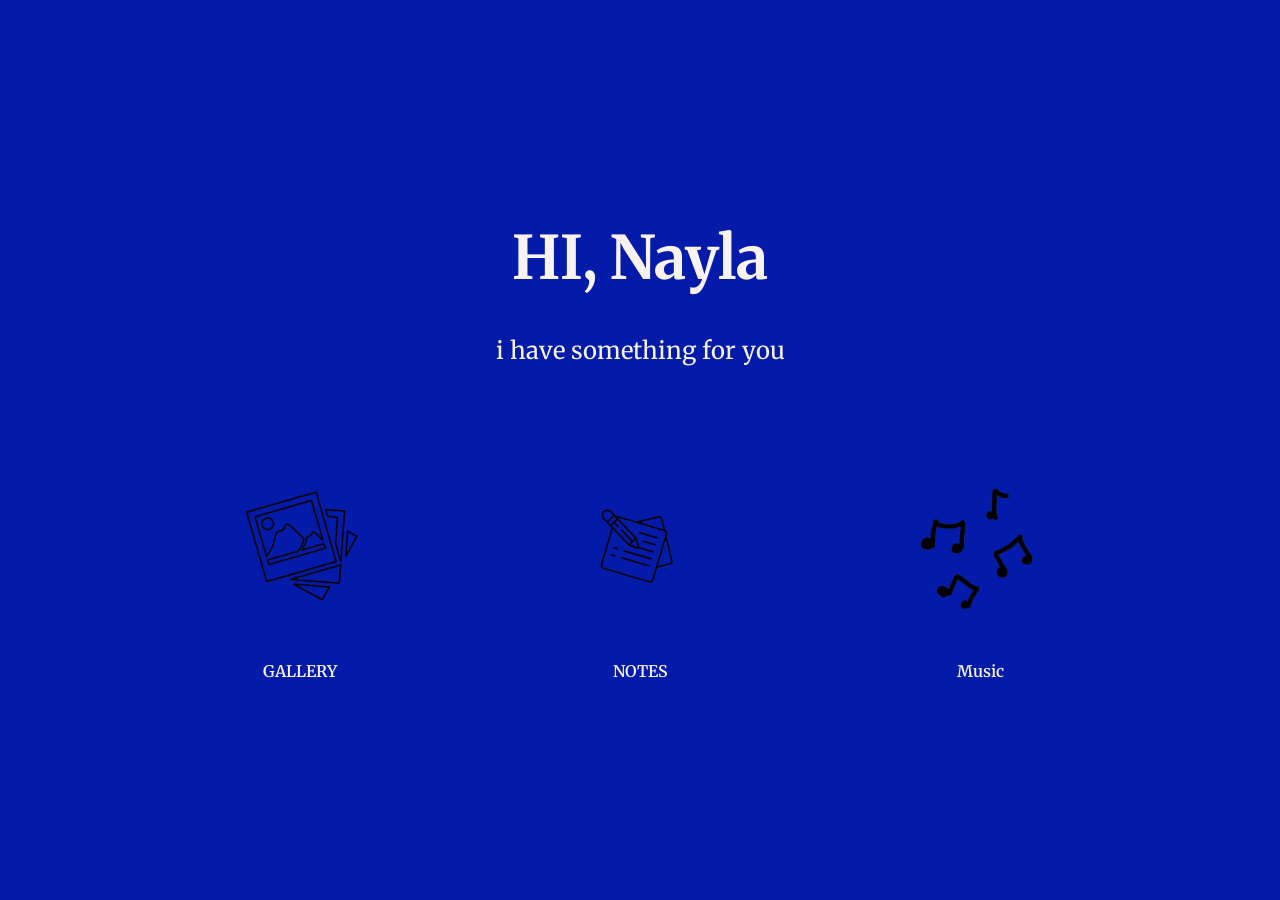
<file: index.html>
<!doctype html>
<html lang="en">
  <head>
    <meta charset="UTF-8" />
    <meta name="viewport" content="width=device-width, initial-scale=1.0" />
    <title>For You</title>
    <link rel="preconnect" href="https://fonts.googleapis.com" />
    <link rel="preconnect" href="https://fonts.gstatic.com" crossorigin />
    <link
      href="https://fonts.googleapis.com/css2?family=Google+Sans:ital,opsz,wght@0,17..18,400..700;1,17..18,400..700&family=Merriweather:ital,opsz,wght@0,18..144,300..900;1,18..144,300..900&display=swap"
      rel="stylesheet"
    />
    <link rel="stylesheet" href="style.css" />
  </head>
  <body>
    <h1>HI, Nayla</h1>
    <p class="sub">i have something for you</p>
    <div class="icon-group">
      <div class="icon-item" onclick="goToPage2()">
        <img src="assets/GALLERY.png" alt="Gallery" />
        <span class="icon-label">GALLERY</span>
      </div>
      <div class="icon-item" onclick="goToNotes()">
        <img src="assets/NOTES.png" alt="Notes" />
        <span class="icon-label">NOTES</span>
      </div>
      <div class="icon-item" onclick="goToMusic()">
        <img src="assets/BMW.png" alt="BMW Logo" />
        <span class="icon-label">Music</span>
      </div>
    </div>
    <script src="script.js"></script>
  </body>
</html>
</file>
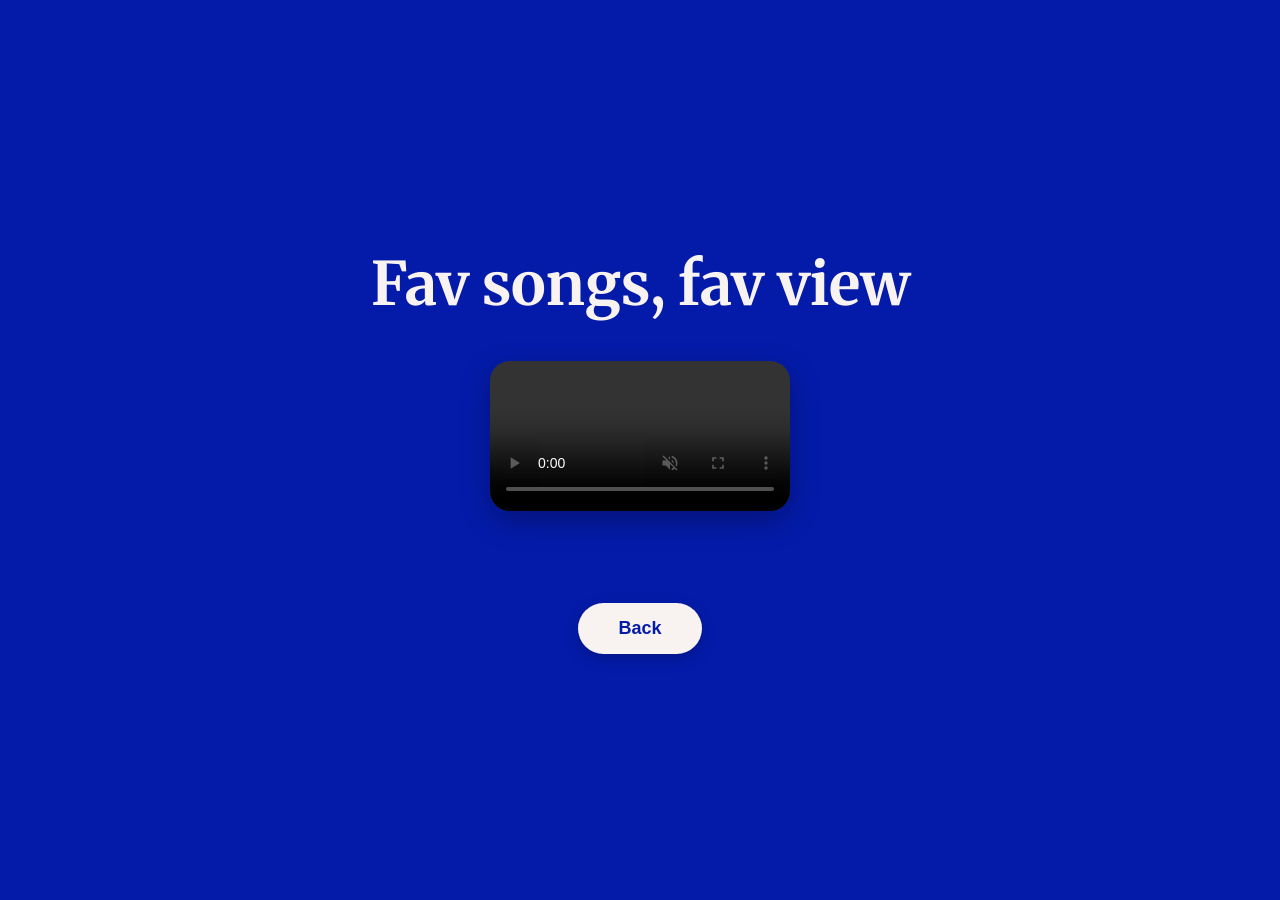
<file: music.html>
<!doctype html>
<html lang="en">
  <head>
    <meta charset="UTF-8" />
    <meta name="viewport" content="width=device-width, initial-scale=1.0" />
    <title>Music</title>
    <link rel="preconnect" href="https://fonts.googleapis.com" />
    <link rel="preconnect" href="https://fonts.gstatic.com" crossorigin />
    <link
      href="https://fonts.googleapis.com/css2?family=Google+Sans:ital,opsz,wght@0,17..18,400..700;1,17..18,400..700&family=Merriweather:ital,opsz,wght@0,18..144,300..900;1,18..144,300..900&display=swap"
      rel="stylesheet"
    />
    <link rel="stylesheet" href="style.css" />
  </head>
  <body>
    <h1>Fav songs, fav view</h1>
    <div
      class="content"
      style="
        display: flex;
        flex-direction: column;
        align-items: center;
        gap: 20px;
      "
    >
      <div style="width: 100%; max-width: 800px">
        <video
          src="assets/music.mp4"
          controls
          autoplay
          loop
          muted
          width="100%"
          style="
            border-radius: 20px;
            box-shadow: 0 10px 30px rgba(0, 0, 0, 0.3);
          "
        ></video>
      </div>
    </div>
    <div class="back-btn">
      <button onclick="goBack()">Back</button>
    </div>
    <script src="script.js"></script>
  </body>
</html>
</file>
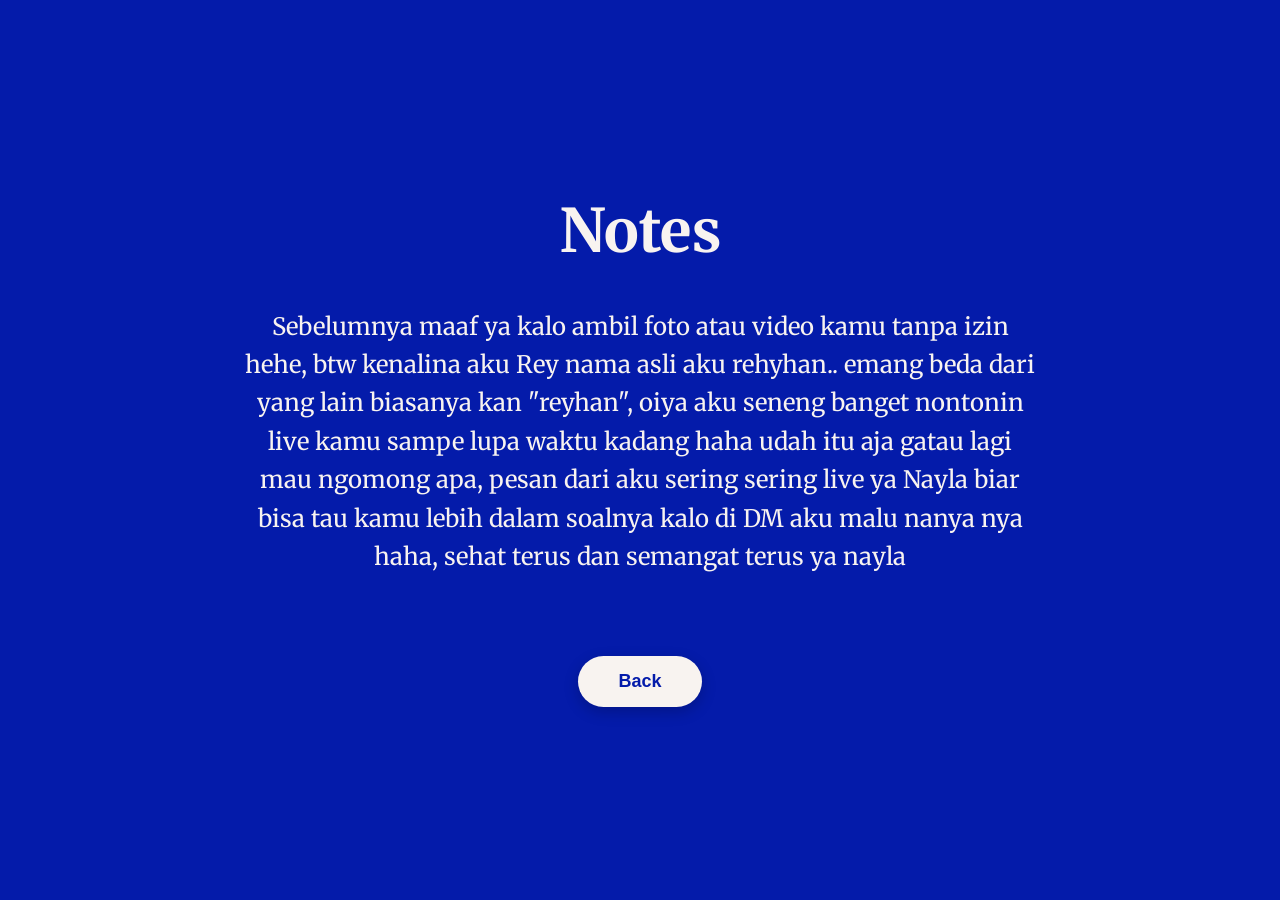
<file: notes.html>
<!doctype html>
<html lang="en">
  <head>
    <meta charset="UTF-8" />
    <meta name="viewport" content="width=device-width, initial-scale=1.0" />
    <title>Notes</title>
    <link rel="preconnect" href="https://fonts.googleapis.com" />
    <link rel="preconnect" href="https://fonts.gstatic.com" crossorigin />
    <link
      href="https://fonts.googleapis.com/css2?family=Google+Sans:ital,opsz,wght@0,17..18,400..700;1,17..18,400..700&family=Merriweather:ital,opsz,wght@0,18..144,300..900;1,18..144,300..900&display=swap"
      rel="stylesheet"
    />
    <link rel="stylesheet" href="style.css" />
  </head>
  <body>
    <h1>Notes</h1>
    <div class="content">
      <p>
        Sebelumnya maaf ya kalo ambil foto atau video kamu tanpa izin hehe, btw
        kenalina aku Rey nama asli aku rehyhan.. emang beda dari yang lain
        biasanya kan "reyhan", oiya aku seneng banget nontonin live kamu sampe
        lupa waktu kadang haha udah itu aja gatau lagi mau ngomong apa, pesan
        dari aku sering sering live ya Nayla biar bisa tau kamu lebih dalam
        soalnya kalo di DM aku malu nanya nya haha, sehat terus dan semangat
        terus ya nayla
      </p>
    </div>
    <div class="back-btn">
      <button onclick="goBack()">Back</button>
    </div>
    <script src="script.js"></script>
  </body>
</html>
</file>
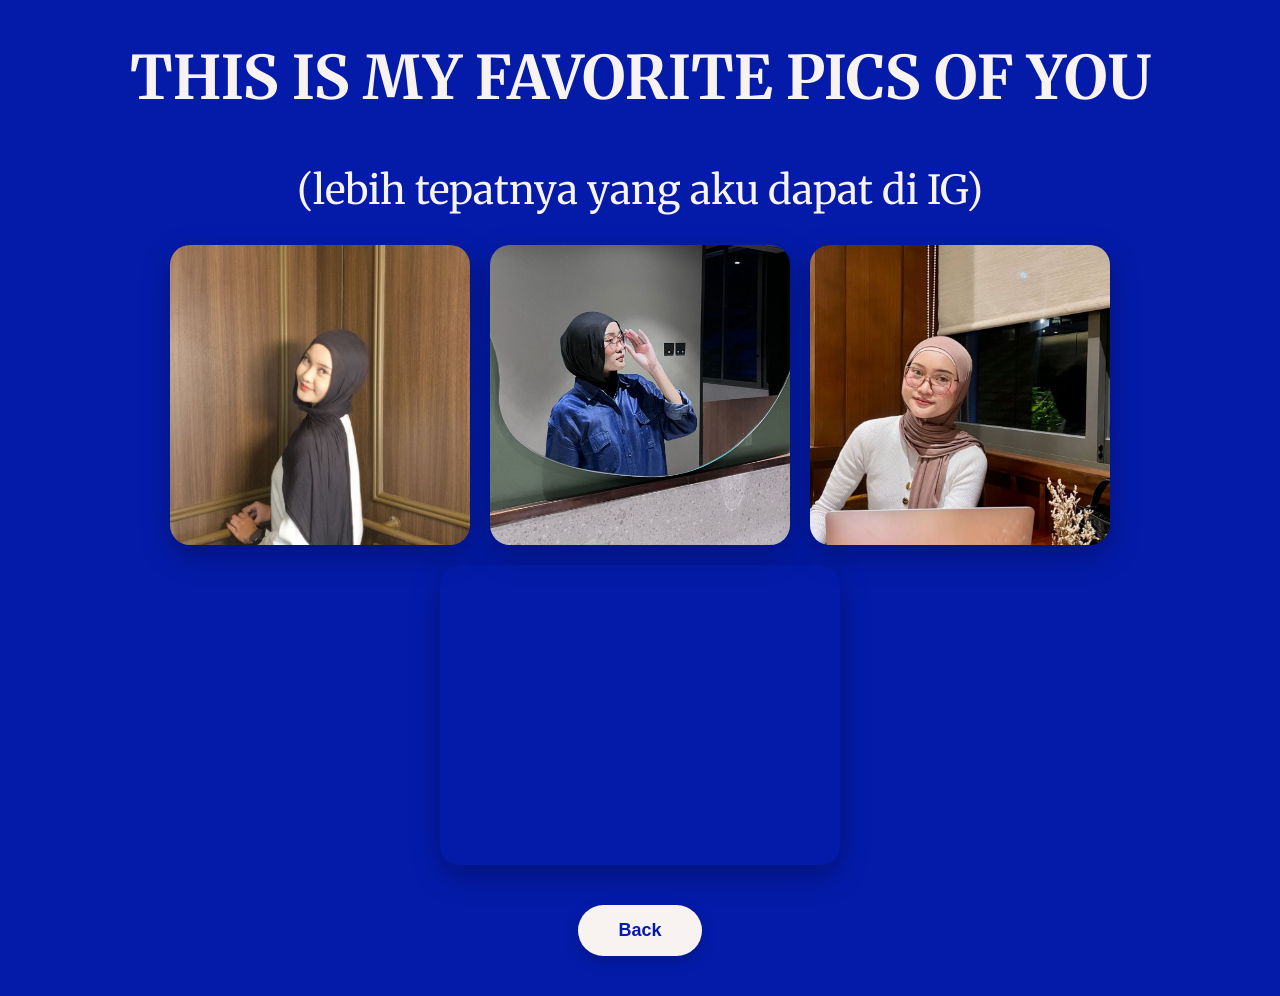
<file: page2.html>
<!DOCTYPE html>
<html lang="en">
<head>
    <meta charset="UTF-8">
    <meta name="viewport" content="width=device-width, initial-scale=1.0">
    <title>For You</title>
    <link rel="preconnect" href="https://fonts.googleapis.com">
    <link rel="preconnect" href="https://fonts.gstatic.com" crossorigin>
    <link href="https://fonts.googleapis.com/css2?family=Google+Sans:ital,opsz,wght@0,17..18,400..700;1,17..18,400..700&family=Merriweather:ital,opsz,wght@0,18..144,300..900;1,18..144,300..900&display=swap" rel="stylesheet">
    <link rel="stylesheet" href="style.css">
</head>
<body>
    <h1>THIS IS MY FAVORITE PICS OF YOU</h1>
    <h2>(lebih tepatnya yang aku dapat di IG)</h2>
    <div class="media-container">
        <img src="assets/WhatsApp Image 2026-03-09 at 18.33.12.jpeg" alt="Photo 1">
        <img src="assets/WhatsApp Image 2026-03-09 at 18.33.11.jpeg" alt="Photo 2">
        <img src="assets/WhatsApp Image 2026-03-09 at 18.33.11 (1).jpeg" alt="Photo 3">
        <video src="assets/WhatsApp Video 2026-03-09 at 18.33.19.mp4" autoplay loop muted></video>
    </div>
    <div class="back-btn">
        <button onclick="goBack()">Back</button>
    </div>
    <script src="script.js"></script>
    <script src="scroll-text.js"></script>
</body>
</html>
</file>
<file: style.css>
* {
    margin: 0;
    padding: 0;
    box-sizing: border-box;
}

body {
    font-family: "Google+Sans", "Merriweather", sans-serif;
    background: #041baa;
    min-height: 100vh;
    display: flex;
    flex-direction: column;
    align-items: center;
    justify-content: center;
    padding: 40px 20px;
}

h1, h2, h3, p, span, button, a {
    color: #f8f3f0;
}

h1 {
    font-size: 60px;
    font-weight: 700;
    text-align: center;
    margin-bottom: 40px;
}

h2 {
    font-size: 40px;
    font-weight: 400;
    text-align: center;
    margin-top: 10px;
    margin-bottom: 30px;
}

.media-container {
    display: flex;
    flex-wrap: wrap;
    gap: 20px;
    justify-content: center;
    max-width: 1200px;
}

.media-container img {
    width: 300px;
    height: 300px;
    object-fit: cover;
    border-radius: 20px;
    box-shadow: 0 10px 30px rgba(0, 0, 0, 0.3);
    transition: transform 0.3s ease;
}

.media-container img:hover {
    transform: scale(1.05);
}

.media-container video {
    width: 400px;
    height: 300px;
    object-fit: cover;
    border-radius: 20px;
    box-shadow: 0 10px 30px rgba(0, 0, 0, 0.3);
}

.sub {
    font-size: 24px;
    margin-bottom: 40px;
}

.icon-group {
    display: flex;
    gap: 40px;
    margin-top: 40px;
}

.icon-item {
    display: flex;
    flex-direction: column;
    align-items: center;
    cursor: pointer;
    transition: transform 0.3s ease;
}

.icon-item:hover {
    transform: translateY(-10px);
}

.icon-item svg {
    color: #f8f3f0;
    margin-bottom: 15px;
}

.icon-item img {
    margin-bottom: 15px;
    width: 300px;
    height: 200px;
    object-fit: contain;
    background: transparent;
}

.icon-label {
    font-size: 16px;
    font-weight: 600;
}

.btn-group {
    display: flex;
    gap: 20px;
    margin-top: 40px;
}

.btn {
    padding: 15px 40px;
    border: none;
    border-radius: 30px;
    cursor: pointer;
    font-weight: bold;
    font-size: 18px;
    transition: all 0.3s ease;
    box-shadow: 0 5px 15px rgba(0, 0, 0, 0.2);
}

.btn-yes {
    background: #041baa;
    color: #f8f3f0;
}

.btn-yes:hover {
    transform: scale(1.1);
    box-shadow: 0 10px 25px rgba(102, 126, 234, 0.4);
}

.btn-no {
    background: #041baa;
    color: #f8f3f0;
}

.btn-no:hover {
    transform: scale(1.1);
    box-shadow: 0 10px 25px rgba(245, 87, 108, 0.4);
}

.content {
    font-size: 24px;
    margin-bottom: 40px;
    text-align: center;
    max-width: 800px;
    line-height: 1.6;
}

.back-btn {
    margin-top: 40px;
}

.back-btn button {
    padding: 15px 40px;
    border: none;
    border-radius: 30px;
    background: #f8f3f0;
    color: #041baa;
    font-size: 18px;
    font-weight: bold;
    cursor: pointer;
    transition: all 0.3s ease;
    box-shadow: 0 5px 15px rgba(0, 0, 0, 0.2);
}

.back-btn button:hover {
    background: #fff;
    transform: scale(1.05);
    box-shadow: 0 10px 25px rgba(255, 255, 255, 0.4);
}

.modal {
    position: fixed;
    top: 0;
    left: 0;
    width: 100%;
    height: 100%;
    background: rgba(0, 0, 0, 0.7);
    display: flex;
    justify-content: center;
    align-items: center;
    z-index: 1000;
}

.modal-content {
    background: #fff;
    padding: 30px 50px;
    border-radius: 15px;
    text-align: center;
    box-shadow: 0 10px 40px rgba(0, 0, 0, 0.3);
    animation: popIn 0.3s ease;
}

@keyframes popIn {
    from { transform: scale(0.5); opacity: 0; }
    to { transform: scale(1); opacity: 1; }
}

.modal h3 {
    color: #333;
    font-size: 24px;
    margin-bottom: 20px;
}

.modal p {
    color: #666;
    font-size: 18px;
    margin-bottom: 30px;
}

.modal button {
    padding: 10px 30px;
    border: none;
    border-radius: 25px;
    background: #041baa;
    color: #fff;
    font-size: 16px;
    cursor: pointer;
    transition: all 0.3s ease;
}

.modal button:hover {
    background: #764ba2;
    transform: scale(1.05);
}

/* Media Queries untuk Responsivitas */
@media (max-width: 1024px) {
    h1 {
        font-size: 50px;
    }
    
    h2 {
        font-size: 35px;
    }
    
    .icon-group {
        gap: 30px;
    }
    
    .media-container img {
        width: 250px;
        height: 250px;
    }
    
    .media-container video {
        width: 300px;
        height: 250px;
    }
}

@media (max-width: 768px) {
    h1 {
        font-size: 40px;
    }
    
    h2 {
        font-size: 28px;
    }
    
    .icon-group {
        gap: 20px;
    }
    
    .icon-item svg {
        width: 60px;
        height: 60px;
    }
    
    .icon-item img {
        width: 60px;
        height: 60px;
    }
    
    .icon-label {
        font-size: 14px;
    }
    
    .media-container {
        gap: 15px;
    }
    
    .media-container img {
        width: 300px;
        height: 200px;
    }
    
    .media-container video {
        width: 250px;
        height: 200px;
    }
    
    body {
        padding: 30px 15px;
    }
}

@media (max-width: 480px) {
    h1 {
        font-size: 28px;
    }
    
    h2 {
        font-size: 20px;
    }
    
    .icon-group {
        gap: 15px;
    }
    
    .icon-item svg {
        width: 120px;
        height: 120px;
    }
    
    .icon-item img {
        width: 120px;
        height: 120px;
    }
    
    .icon-label {
        font-size: 12px;
    }
    
    .media-container {
        gap: 10px;
    }
    
    .media-container img {
        width: 100%;
        max-width: 280px;
        height: 280px;
    }
    
    .media-container video {
        width: 100%;
        max-width: 320px;
        height: 240px;
    }
    
    .content {
        font-size: 18px;
    }
    
    .modal-content {
        padding: 20px 30px;
    }
    
    .modal h3 {
        font-size: 20px;
    }
    
    .modal p {
        font-size: 16px;
    }
}

@media (max-width: 375px) {
    h1 {
        font-size: 24px;
    }
    
    h2 {
        font-size: 18px;
    }
    
    .icon-group {
        gap: 10px;
    }
    
    .media-container img {
        height: 220px;
    }
    
    .media-container video {
        height: 180px;
    }
}
</file>
